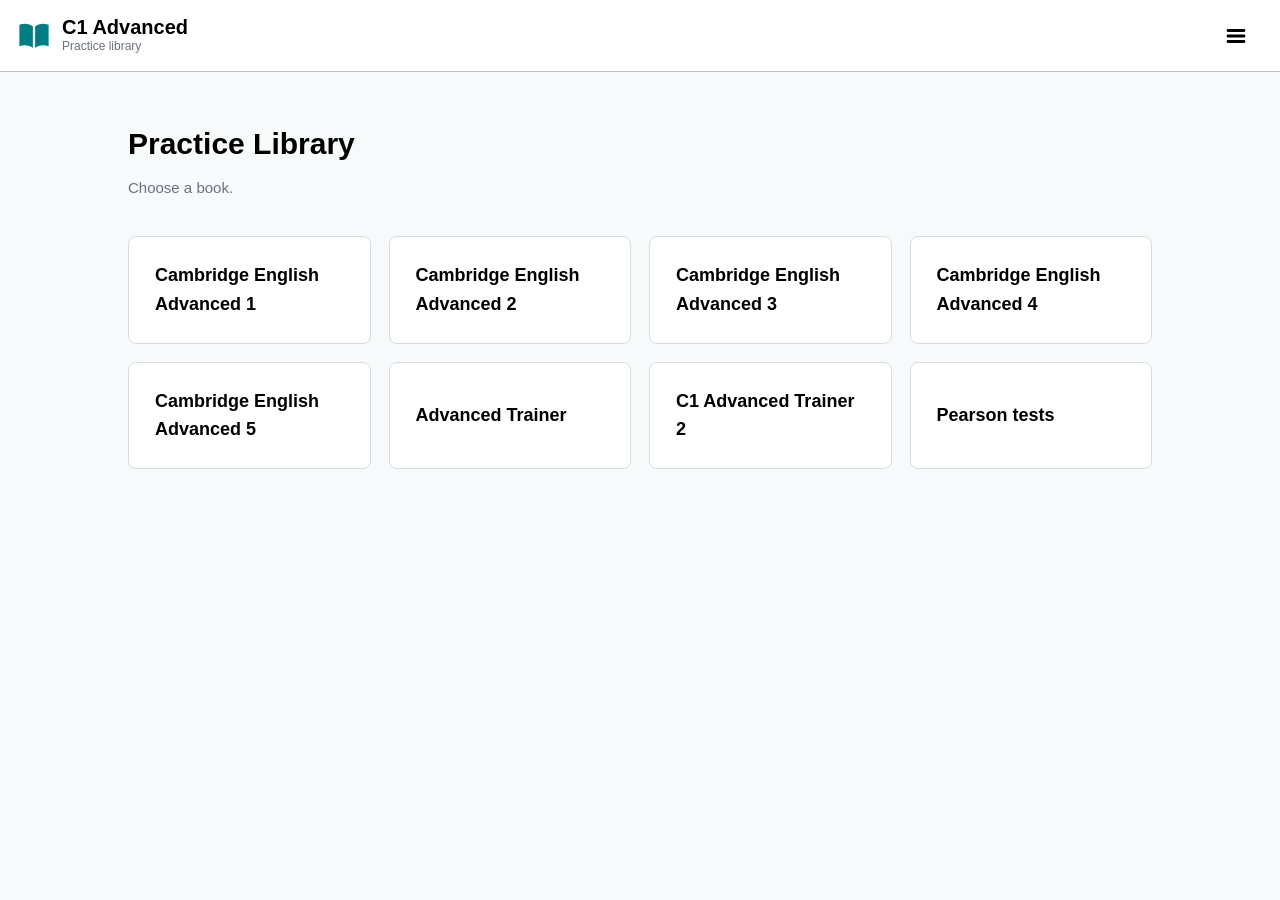
<file: index.html>
<!DOCTYPE html>
<html lang="en">
<head>
<meta charset="UTF-8">
<meta name="viewport" content="width=device-width, initial-scale=1.0">
<title>C1 Advanced — Practice Library</title>
<link rel="stylesheet" href="css/base.css?v=5">
<script src="js/ui.js?v=4"></script>
<script src="js/books.js?v=1"></script>
</head>
<body>

<div class="header">
  <a class="brand" href="index.html">
    <svg viewBox="0 0 32 32" aria-hidden="true"><path fill="currentColor" d="M3 6c5-1.6 9-.9 12 1.6v19c-3-2.3-7-3-12-1.6V6Zm26 0c-5-1.6-9-.9-12 1.6v19c3-2.3 7-3 12-1.6V6Z"/></svg>
    <div><span class="brand-name">C1 Advanced</span><span class="brand-sub">Practice library</span></div>
  </a>
  <div class="header-icons">
    <button class="hbtn" type="button" data-options aria-label="Options" title="Options"><svg viewBox="0 0 24 24" fill="none" stroke="currentColor" stroke-width="2.8" stroke-linecap="round" aria-hidden="true"><path d="M4 6.5h16M4 12h16M4 17.5h16"/></svg></button>
  </div>
</div>

<div class="menu-container">
  <h1>Practice Library</h1>
  <p class="subtitle">Choose a book.</p>

  <div class="menu-grid books" id="bookGrid"></div>
</div>

<script>
  // One card per book: just its name
  const grid = document.getElementById('bookGrid');
  window.C1_BOOKS.forEach(b => {
    const card = document.createElement('a');
    card.className = 'menu-card';
    card.href = 'book.html?book=' + encodeURIComponent(b.id);
    const title = document.createElement('span');
    title.className = 'card-title';
    title.textContent = b.title;
    card.appendChild(title);
    grid.appendChild(card);
  });
</script>

</body>
</html>
</file>
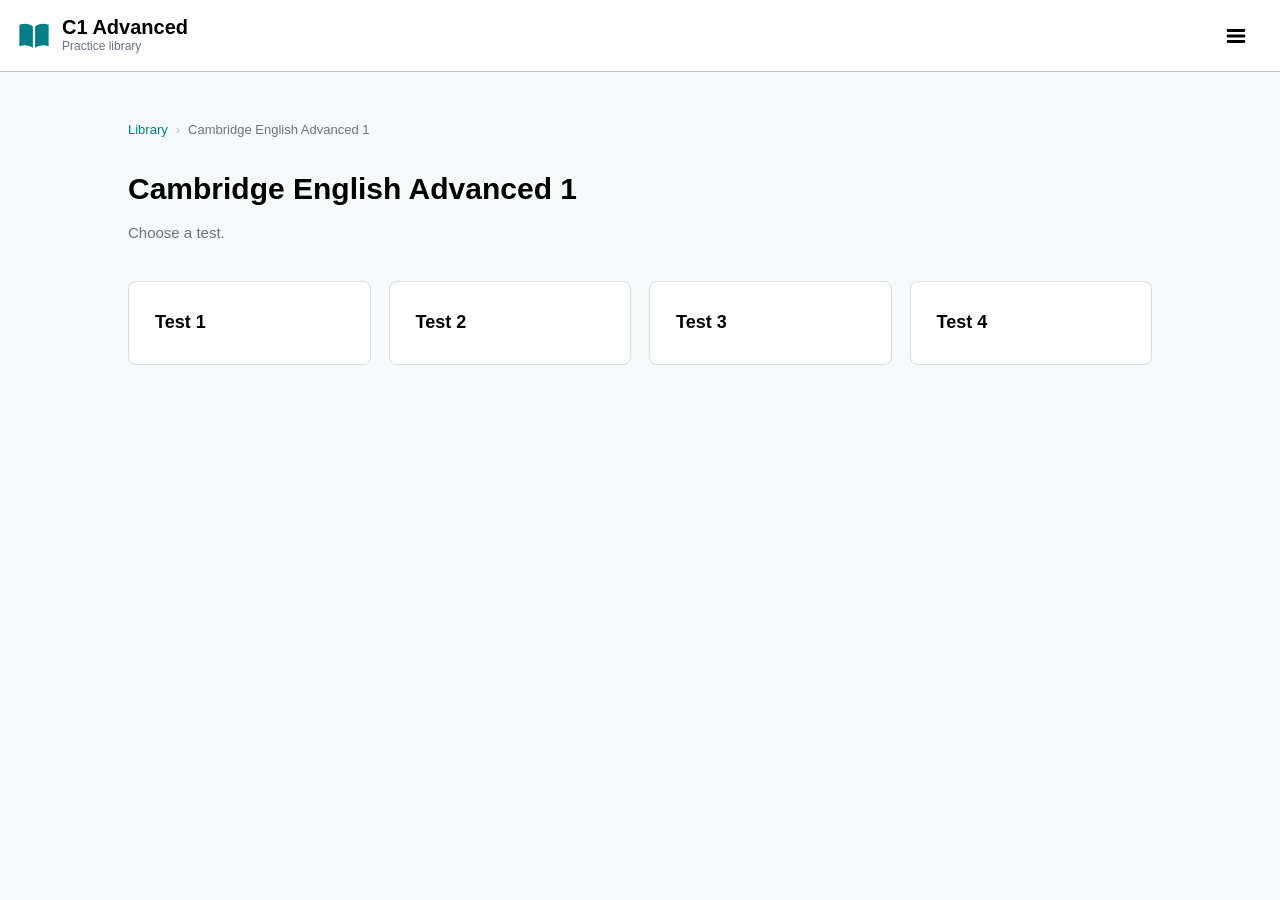
<file: book.html>
<!DOCTYPE html>
<html lang="en">
<head>
<meta charset="UTF-8">
<meta name="viewport" content="width=device-width, initial-scale=1.0">
<title>C1 Advanced — Select Test</title>
<link rel="stylesheet" href="css/base.css?v=5">
<script src="js/ui.js?v=4"></script>
<script src="js/books.js?v=1"></script>
</head>
<body>

<div class="header">
  <a class="brand" href="index.html">
    <svg viewBox="0 0 32 32" aria-hidden="true"><path fill="currentColor" d="M3 6c5-1.6 9-.9 12 1.6v19c-3-2.3-7-3-12-1.6V6Zm26 0c-5-1.6-9-.9-12 1.6v19c3-2.3 7-3 12-1.6V6Z"/></svg>
    <div><span class="brand-name">C1 Advanced</span><span class="brand-sub">Practice library</span></div>
  </a>
  <div class="header-icons">
    <button class="hbtn" type="button" data-options aria-label="Options" title="Options"><svg viewBox="0 0 24 24" fill="none" stroke="currentColor" stroke-width="2.8" stroke-linecap="round" aria-hidden="true"><path d="M4 6.5h16M4 12h16M4 17.5h16"/></svg></button>
  </div>
</div>

<div class="menu-container">
  <div class="breadcrumb">
    <a href="index.html">Library</a>
    <span class="sep">›</span>
    <span id="bookTitle">Book</span>
  </div>

  <h1 id="pageTitle">Select a test</h1>
  <p class="subtitle">Choose a test.</p>

  <div class="menu-grid row" id="testGrid"></div>
</div>

<script>
  const book = new URLSearchParams(window.location.search).get('book') || 'cae1';
  const info = window.C1_BOOK(book) || { id: book, title: 'Unknown book', tests: [] };

  document.getElementById('bookTitle').textContent = info.title;
  document.getElementById('pageTitle').textContent = info.title;
  document.title = 'C1 Advanced — ' + info.title;

  // The tests stand in one row (one column on a narrow screen)
  const grid = document.getElementById('testGrid');
  grid.style.setProperty('--cols', Math.max(1, info.tests.length));
  info.tests.forEach(n => {
    const card = document.createElement('a');
    card.className = 'menu-card';
    card.href = `test.html?book=${encodeURIComponent(info.id)}&test=${n}`;
    const title = document.createElement('span');
    title.className = 'card-title';
    title.textContent = 'Test ' + n;
    card.appendChild(title);
    grid.appendChild(card);
  });
</script>

</body>
</html>
</file>
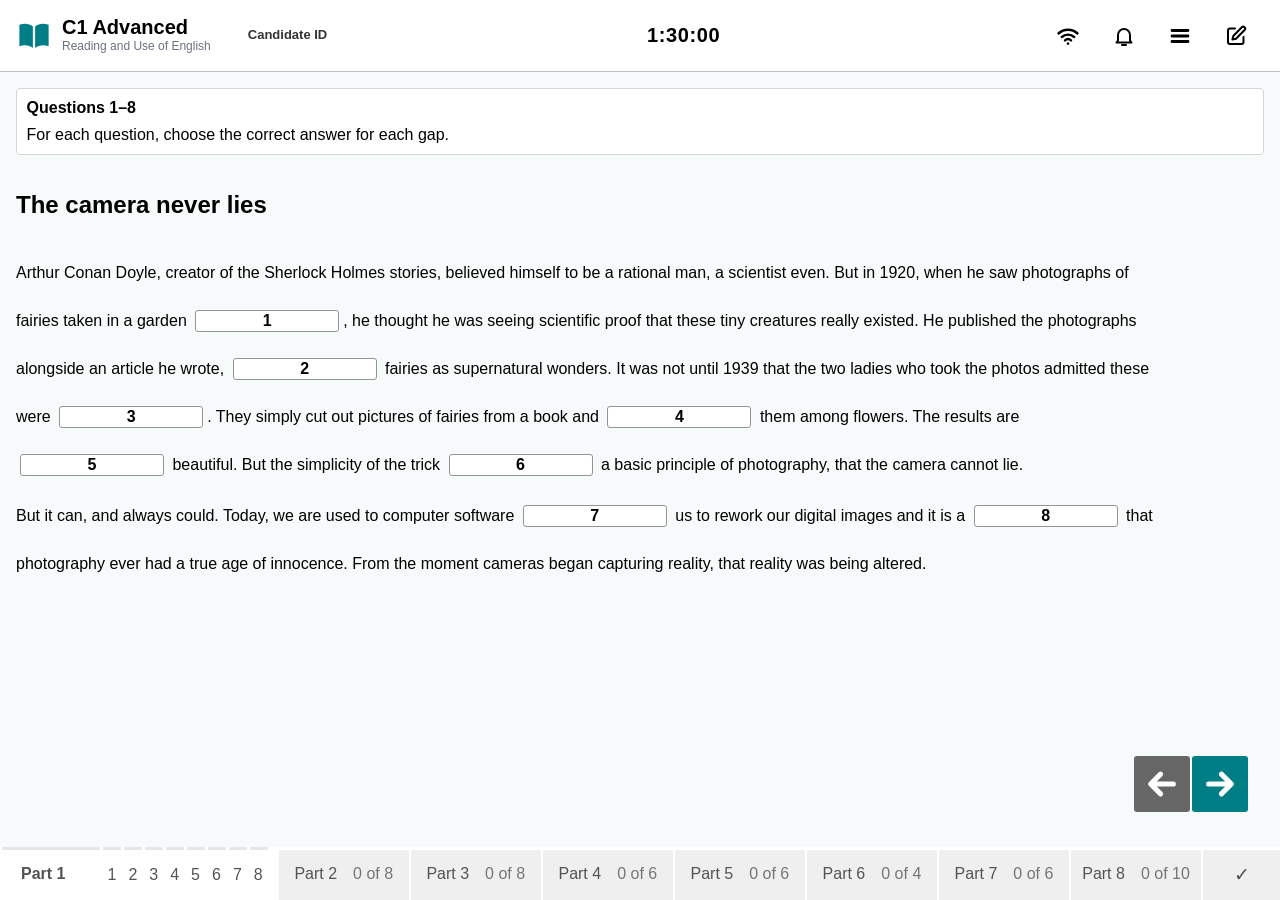
<file: exam.html>
<!DOCTYPE html>
<html lang="en">
<head>
<meta charset="UTF-8">
<meta name="viewport" content="width=device-width, initial-scale=1.0">
<title>C1 Advanced — Reading and Use of English</title>
<link rel="stylesheet" href="css/base.css?v=5">
<link rel="stylesheet" href="css/exam.css?v=5">
<script src="js/ui.js?v=4"></script>
</head>
<body class="rue">

<div class="header">
  <div class="brand">
    <svg viewBox="0 0 32 32" aria-hidden="true"><path fill="currentColor" d="M3 6c5-1.6 9-.9 12 1.6v19c-3-2.3-7-3-12-1.6V6Zm26 0c-5-1.6-9-.9-12 1.6v19c3-2.3 7-3 12-1.6V6Z"/></svg>
    <div><span class="brand-name">C1 Advanced</span><span class="brand-sub">Reading and Use of English</span></div>
  </div>
  <div class="candidate-id">Candidate ID</div>
  <div class="timer" id="timer" role="timer" aria-label="Time remaining">1:30:00</div>
  <div class="header-icons">
    <span class="hbtn" role="img" aria-label="Connected"><svg viewBox="0 0 24 24" fill="none" stroke="currentColor" stroke-width="2.4" stroke-linecap="round" aria-hidden="true"><path d="M2.5 9.5a14 14 0 0 1 19 0M5.8 13a9.3 9.3 0 0 1 12.4 0M9 16.4a4.6 4.6 0 0 1 6 0"/><circle cx="12" cy="19.6" r="1.3" fill="currentColor" stroke="none"/></svg></span>
    <span class="hbtn" aria-hidden="true"><svg viewBox="0 0 24 24" fill="none" stroke="currentColor" stroke-width="2" stroke-linecap="round" stroke-linejoin="round" aria-hidden="true"><path d="M6 16.5V11a6 6 0 0 1 12 0v5.5l1.5 2h-15l1.5-2ZM10 21h4"/></svg></span>
    <button class="hbtn" type="button" data-options aria-label="Options" title="Options"><svg viewBox="0 0 24 24" fill="none" stroke="currentColor" stroke-width="2.8" stroke-linecap="round" aria-hidden="true"><path d="M4 6.5h16M4 12h16M4 17.5h16"/></svg></button>
    <button class="hbtn" type="button" data-notes aria-label="Show notes" aria-expanded="false" title="Notes"><svg viewBox="0 0 24 24" fill="none" stroke="currentColor" stroke-width="2" stroke-linecap="round" stroke-linejoin="round" aria-hidden="true"><path d="M11 4.5H6a2 2 0 0 0-2 2V18a2 2 0 0 0 2 2h11.5a2 2 0 0 0 2-2v-5"/><path d="M17.8 3.3a1.9 1.9 0 0 1 2.8 2.7L12 14.7l-3.6.9.9-3.6 8.5-8.7Z"/></svg></button>
  </div>
</div>

<div class="stage" id="stage">
<div class="instructions" id="instructions">
  <h2 id="instr-title">Questions 1–8</h2>
  <p id="instr-text">For each question, choose the correct answer for each gap.</p>
</div>

<div class="content-wrap">
  <div class="content part-view active" data-view="1"></div>
  <div class="content part-view" data-view="2"></div>
  <div class="content part-view" data-view="3"></div>
  <div class="content part-view" data-view="4">
    <div class="part4-container" id="part4Container"></div>
  </div>
  <div class="content part-view" data-view="5">
    <div class="p5-layout">
      <div class="p5-left" id="p5Left"></div>
      <div class="p5-divider" id="p5Divider"><div class="handle"><svg viewBox="0 0 24 24" fill="none" stroke="currentColor" stroke-width="2.2" stroke-linecap="round" stroke-linejoin="round" aria-hidden="true"><path d="M4 12h16M8 8l-4 4 4 4M16 8l4 4-4 4"/></svg></div></div>
      <div class="p5-right" id="p5Right"></div>
    </div>
  </div>
  <div class="content part-view" data-view="6">
    <div class="p5-layout">
      <div class="p5-left" id="p6Left"></div>
      <div class="p5-divider" id="p6Divider"><div class="handle"><svg viewBox="0 0 24 24" fill="none" stroke="currentColor" stroke-width="2.2" stroke-linecap="round" stroke-linejoin="round" aria-hidden="true"><path d="M4 12h16M8 8l-4 4 4 4M16 8l4 4-4 4"/></svg></div></div>
      <div class="p5-right" id="p6Right"></div>
    </div>
  </div>
  <div class="content part-view" data-view="7">
    <div class="p5-layout p7-layout">
      <div class="p5-left" id="p7Left"></div>
      <div class="p5-right" id="p7Right"></div>
    </div>
  </div>
  <div class="content part-view" data-view="8">
    <div class="p5-layout">
      <div class="p5-left" id="p8Left"></div>
      <div class="p5-divider" id="p8Divider"><div class="handle"><svg viewBox="0 0 24 24" fill="none" stroke="currentColor" stroke-width="2.2" stroke-linecap="round" stroke-linejoin="round" aria-hidden="true"><path d="M4 12h16M8 8l-4 4 4 4M16 8l4 4-4 4"/></svg></div></div>
      <div class="p5-right" id="p8Right"></div>
    </div>
  </div>

  <div class="flag-btn" id="flagBtn" title="Flag for review">
    <svg viewBox="0 0 18 22" xmlns="http://www.w3.org/2000/svg">
      <path d="M2 1 L16 1 L16 21 L9 16 L2 21 Z"/>
    </svg>
  </div>
</div>

<div class="results-screen" id="p4Review">
  <h1>Part 4 — Self-assessment</h1>
  <p class="lead">Part 4 answers can't be graded automatically. For each question, compare your answer to the accepted answer(s) below and award yourself <b>2</b>, <b>1</b>, or <b>0</b> points.</p>
  <div class="error-box" id="timeUpNote" style="display:none">Time is up. Your answers were submitted automatically.</div>
  <div id="p4ReviewList"></div>
  <div class="results-actions">
    <button class="btn-primary" id="p4SubmitBtn">See results</button>
  </div>
</div>

<div class="results-screen" id="finalResults">
  <h1>Your results</h1>
  <p class="lead">Reading and Use of English — C1 Advanced</p>
  <div id="finalScoreCards"></div>
  <h2>Your answers</h2>
  <div class="answer-review" id="answerReview"></div>
  <div class="results-actions">
    <button class="btn-secondary" id="backToTestBtn">Back to the test</button>
  </div>
</div>

</div><!-- /stage -->

<div class="nav-arrows">
  <button id="prevBtn" title="Previous" aria-label="Previous"><svg viewBox="0 0 24 24" fill="none" stroke="currentColor" stroke-width="3.6" stroke-linecap="round" stroke-linejoin="round" aria-hidden="true"><path d="M20 12H5M11 5l-7 7 7 7"/></svg></button>
  <button class="primary" id="nextBtn" title="Next" aria-label="Next"><svg viewBox="0 0 24 24" fill="none" stroke="currentColor" stroke-width="3.6" stroke-linecap="round" stroke-linejoin="round" aria-hidden="true"><path d="M4 12h15M13 5l7 7-7 7"/></svg></button>
</div>

<div class="footer" id="footer"></div>

<script src="js/exam.js?v=4"></script>
</body>
</html>
</file>
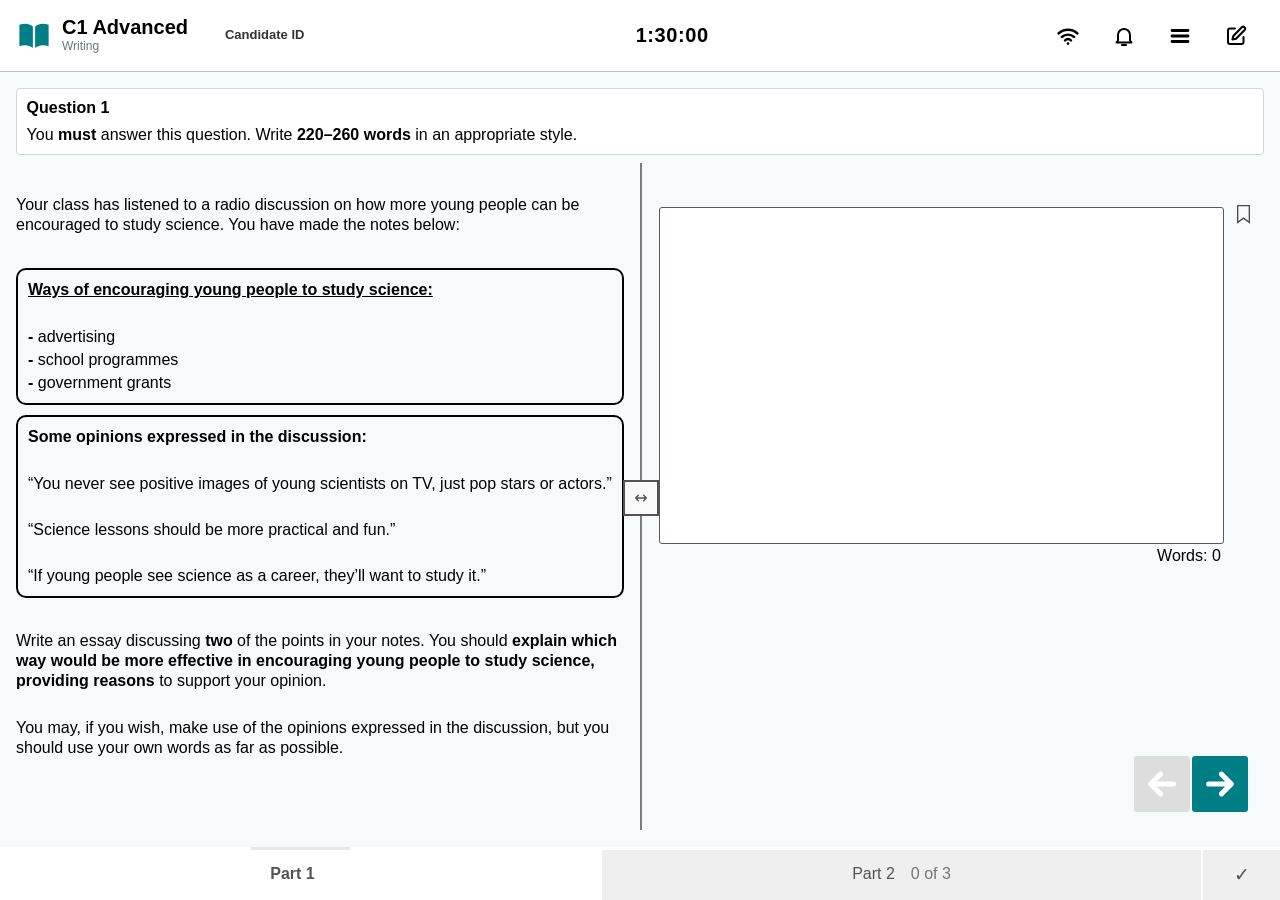
<file: writing.html>
<!DOCTYPE html>
<html lang="en">
<head>
<meta charset="UTF-8">
<meta name="viewport" content="width=device-width, initial-scale=1.0">
<title>C1 Advanced — Writing</title>
<link rel="stylesheet" href="css/base.css?v=5">
<link rel="stylesheet" href="css/exam.css?v=5">
<link rel="stylesheet" href="css/writing.css?v=6">
<script src="js/ui.js?v=4"></script>
</head>
<body class="rue wri">

<div class="header">
  <div class="brand">
    <svg viewBox="0 0 32 32" aria-hidden="true"><path fill="currentColor" d="M3 6c5-1.6 9-.9 12 1.6v19c-3-2.3-7-3-12-1.6V6Zm26 0c-5-1.6-9-.9-12 1.6v19c3-2.3 7-3 12-1.6V6Z"/></svg>
    <div><span class="brand-name">C1 Advanced</span><span class="brand-sub">Writing</span></div>
  </div>
  <div class="candidate-id">Candidate ID</div>
  <div class="timer" id="timer" role="timer" aria-label="Time remaining">1:30:00</div>
  <div class="header-icons">
    <span class="hbtn" role="img" aria-label="Connected"><svg viewBox="0 0 24 24" fill="none" stroke="currentColor" stroke-width="2.4" stroke-linecap="round" aria-hidden="true"><path d="M2.5 9.5a14 14 0 0 1 19 0M5.8 13a9.3 9.3 0 0 1 12.4 0M9 16.4a4.6 4.6 0 0 1 6 0"/><circle cx="12" cy="19.6" r="1.3" fill="currentColor" stroke="none"/></svg></span>
    <span class="hbtn" aria-hidden="true"><svg viewBox="0 0 24 24" fill="none" stroke="currentColor" stroke-width="2" stroke-linecap="round" stroke-linejoin="round" aria-hidden="true"><path d="M6 16.5V11a6 6 0 0 1 12 0v5.5l1.5 2h-15l1.5-2ZM10 21h4"/></svg></span>
    <button class="hbtn" type="button" data-options aria-label="Options" title="Options"><svg viewBox="0 0 24 24" fill="none" stroke="currentColor" stroke-width="2.8" stroke-linecap="round" aria-hidden="true"><path d="M4 6.5h16M4 12h16M4 17.5h16"/></svg></button>
    <button class="hbtn" type="button" data-notes aria-label="Show notes" aria-expanded="false" title="Notes"><svg viewBox="0 0 24 24" fill="none" stroke="currentColor" stroke-width="2" stroke-linecap="round" stroke-linejoin="round" aria-hidden="true"><path d="M11 4.5H6a2 2 0 0 0-2 2V18a2 2 0 0 0 2 2h11.5a2 2 0 0 0 2-2v-5"/><path d="M17.8 3.3a1.9 1.9 0 0 1 2.8 2.7L12 14.7l-3.6.9.9-3.6 8.5-8.7Z"/></svg></button>
  </div>
</div>

<div class="stage split" id="stage">
<div class="instructions" id="instructions">
  <h2 id="instr-title">Question 1</h2>
  <p id="instr-text">You <b>must</b> answer this question. Write <b>220–260 words</b> in an appropriate style.</p>
</div>

<!-- One screen per question; js/writing.js builds them from wri.json -->
<div class="content-wrap" id="views"></div>

<div class="results-screen" id="finalResults">
  <h1>Your writing</h1>
  <p class="lead">Writing — C1 Advanced</p>
  <div class="error-box" id="timeUpNote" style="display:none">Time is up. Your answers were handed in as they were.</div>
  <p class="wri-note">Writing is not marked automatically. Read each answer again and give it a mark from <b>0</b> to <b>5</b> for each of the four criteria. Each answer should be <b id="limitsText">220–260 words</b> long.</p>
  <div id="writingReview"></div>
  <div class="wri-summary" aria-live="polite">
    <div class="wri-sum-row"><span>Total</span><b id="totalMarks">0 / 40</b></div>
    <div class="wri-sum-row"><span>Cambridge English Scale, approximately</span><b id="scaleScore">—</b></div>
    <p class="wri-sum-note" id="scaleNote"></p>
  </div>
  <div class="results-actions">
    <button class="btn-secondary" id="backToTestBtn">Back to the test</button>
    <button class="btn-secondary" id="downloadBtn">Save answers as a text file</button>
  </div>
</div>

</div><!-- /stage -->

<div class="nav-arrows">
  <button id="prevBtn" title="Previous" aria-label="Previous"><svg viewBox="0 0 24 24" fill="none" stroke="currentColor" stroke-width="3.6" stroke-linecap="round" stroke-linejoin="round" aria-hidden="true"><path d="M20 12H5M11 5l-7 7 7 7"/></svg></button>
  <button class="primary" id="nextBtn" title="Next" aria-label="Next"><svg viewBox="0 0 24 24" fill="none" stroke="currentColor" stroke-width="3.6" stroke-linecap="round" stroke-linejoin="round" aria-hidden="true"><path d="M4 12h15M13 5l7 7-7 7"/></svg></button>
</div>

<div class="footer" id="footer"></div>

<script src="js/writing.js?v=6"></script>
</body>
</html>
</file>
<file: css/base.css>
/* Shared tokens, header, options menu, notes and the library pages.
   Every colour used by the site is defined here, once per contrast theme.
   Sizes written in rem follow the text size chosen in Options
   (16px regular, 21px large, 26px extra large). */

:root {
  --bg: #f7fafa;
  --surface: #ffffff;
  --soft: #f1f4f5;
  --border: #d8dce2;
  --line: #b8bec8;
  --dash: #e3e6eb;
  --text: #000000;
  --text-2: #333333;
  --muted: #6b7280;
  --faint: #888888;
  --teal: #007e86;
  --teal-dark: #00646b;
  --on-accent: #ffffff;
  --blue: #418ec8;
  --orange: #f4663b;
  --hover: #e4e4e4;
  --selected: #bbd8f0;
  --on-selected: #000000;
  --drop: #eaf4ff;
  --gap-border: #949494;
  --dark-1: #272727;
  --dark-2: #3d3d3d;
  --on-dark: #ffffff;
  --opt-hover: #2a6c96;
  --divider: rgba(0, 0, 0, 0.5);
  --divider-hover: #2a6c96;
  --divider-strip: #dee1e1;
  --resize-bg: #f9f9f9;
  --resize-bg-hover: #e1e1e1;
  --resize-fg: #535353;
  --resize-active: #2a6c96;
  --rubric-border: #d5d5d5;
  --header-line: #c1c1c1;
  --choice-border: #919191;
  --dash-border: #333333;
  --flag-off: #4d4d4d;
  --scroll-thumb: rgba(0, 0, 0, 0.4);
  --nav-prev: #666666;
  --foot-item: #efefef;
  --foot-hover: #e2e2e2;
  --foot-fg: #535353;
  --foot-muted: #757575;
  --bar-empty: #e6e6e6;
  --cur-bg: #d9f1f2;
  --cur-fg: #000000;
  --menu-main: #2a6c96;
  --menu-main-hover: #19445f;
  --menu-hover: #e9f0f7;
  --side-bg: #e8e8e8;
  --side-shadow: #9b9a9a;
  --link: #004080;
  --hl: #7d4a5a;
  --hl-fg: #ffffff;
  --hl-overlap: #ff70ff;
  --hl-overlap-fg: #000000;
  --note: #204ccf;
  --note-focus: #1e46be;
  --note-fg: #ffffff;
  --adder-fg: #737373;
  --adder-fg-hover: #202020;
  --ok: #0a7a3e;
  --bad: #b81b1b;
  --warn: #b37400;
  --err-bg: #fff3f3;
  --err-border: #f5c2c2;
  --err-text: #8a1f1f;
  --shadow: rgba(0, 0, 0, 0.3);
  --card-shadow: rgba(15, 122, 122, 0.12);
  color-scheme: light;
}

/* White on black and Yellow on black. js/ui.js sets data-theme on <html>. */
:root[data-theme="wob"], :root[data-theme="yob"] {
  --bg: #000000;
  --surface: #000000;
  --soft: #1c1c1c;
  --border: #ffffff;
  --line: #ffffff;
  --dash: #666666;
  --text: #ffffff;
  --text-2: #ffffff;
  --muted: #d0d0d0;
  --faint: #bbbbbb;
  --teal: #00c2cc;
  --teal-dark: #00a3ac;
  --on-accent: #000000;
  --blue: #6ab4ee;
  --orange: #ff7a52;
  --hover: #333333;
  --selected: #ffffff;
  --on-selected: #000000;
  --drop: #1d3547;
  --gap-border: #ffffff;
  --dark-1: #000000;
  --dark-2: #333333;
  --on-dark: #ffffff;
  --opt-hover: #2a6c96;
  --divider: rgba(255, 255, 255, 0.7);
  --divider-hover: #6ab4ee;
  --divider-strip: #2b2b2b;
  --resize-bg: #000000;
  --resize-bg-hover: #333333;
  --resize-fg: #ffffff;
  --resize-active: #2a6c96;
  --rubric-border: #ffffff;
  --header-line: #ffffff;
  --choice-border: #ffffff;
  --dash-border: #ffffff;
  --flag-off: #ffffff;
  --scroll-thumb: rgba(255, 255, 255, 0.5);
  --nav-prev: #555555;
  --foot-item: #1c1c1c;
  --foot-hover: #333333;
  --foot-fg: #ffffff;
  --foot-muted: #cfcfcf;
  --bar-empty: #555555;
  --cur-bg: #ffffff;
  --cur-fg: #000000;
  --menu-main: #2a6c96;
  --menu-main-hover: #3b85b5;
  --menu-hover: #333333;
  --side-bg: #1c1c1c;
  --side-shadow: #000000;
  --link: #8ecbff;
  --adder-fg: #d0d0d0;
  --adder-fg-hover: #ffffff;
  --ok: #6fdc8c;
  --bad: #ff8a80;
  --warn: #ffd54f;
  --err-bg: #3a1212;
  --err-border: #ff8a80;
  --err-text: #ffd0cc;
  --shadow: rgba(255, 255, 255, 0.25);
  --card-shadow: rgba(255, 255, 255, 0.2);
  color-scheme: dark;
}
:root[data-theme="yob"] {
  --border: #ffe600;
  --line: #ffe600;
  --text: #ffe600;
  --text-2: #ffe600;
  --muted: #e6cf00;
  --faint: #ccb800;
  --selected: #ffe600;
  --gap-border: #ffe600;
  --on-dark: #ffe600;
  --resize-fg: #ffe600;
  --rubric-border: #ffe600;
  --header-line: #ffe600;
  --choice-border: #ffe600;
  --dash-border: #ffe600;
  --flag-off: #ffe600;
  --foot-fg: #ffe600;
  --foot-muted: #e6cf00;
  --cur-bg: #ffe600;
  --adder-fg: #e6cf00;
  --adder-fg-hover: #ffe600;
}

/* Text size. The header grows a little less than the rest, as in the exam player. */
html { font-size: 16px; --hf: 16px; }
html[data-size="l"] { font-size: 21px; --hf: 19.5px; }
html[data-size="xl"] { font-size: 26px; --hf: 23.9px; }

* { box-sizing: border-box; }

html, body {
  margin: 0;
  padding: 0;
  font-family: Arial, Helvetica, sans-serif;
  background: var(--bg);
  color: var(--text);
  line-height: 1.6;
}
body { font-size: 0.9375rem; }

a { color: inherit; text-decoration: none; }

/* Rectangular scrollbars, 17px wide; the thumb keeps one colour whatever the mouse does */
::-webkit-scrollbar { width: 17px; height: 17px; }
::-webkit-scrollbar-track { background: transparent; }
::-webkit-scrollbar-thumb { background: var(--scroll-thumb); border-radius: 0; }
::-webkit-scrollbar-corner { background: transparent; }
@supports not selector(::-webkit-scrollbar) {
  * { scrollbar-color: var(--scroll-thumb) transparent; }
}

/* ---------------------------------------------------------
   Header (sizes in em of the header's own font size)
   --------------------------------------------------------- */
.header {
  font-size: var(--hf);
  background: var(--surface);
  border-bottom: 1px solid var(--header-line);
  padding: 0 0 0 1em;
  height: 4.5em;
  display: flex;
  align-items: center;
  gap: 1.5em;
}
.brand { display: flex; align-items: center; gap: 0.625em; color: var(--text); min-width: 0; white-space: nowrap; }
.brand > div { min-width: 0; overflow: hidden; }
.brand svg { width: 2.25em; height: 2.25em; color: var(--teal); flex-shrink: 0; }
.brand-name { display: block; font-weight: bold; font-size: 1.25em; line-height: 1.15; }
.brand-sub { display: block; font-size: 0.75em; line-height: 1.3; color: var(--muted); }
/* in a narrow window the candidate label gives way first */
.candidate-id {
  font-size: 0.8125em; font-weight: bold; color: var(--text-2); margin-left: 1em;
  flex: 0 100 auto; min-width: 0; overflow: hidden; white-space: nowrap; text-overflow: ellipsis;
}
.timer {
  margin-left: auto;
  font-size: 1.25em; font-weight: bold; letter-spacing: 0.03em; white-space: nowrap;
  font-variant-numeric: tabular-nums;
}
.timer.low { color: var(--bad); }
.timer.hidden-by-user { visibility: hidden; }
.header-icons {
  display: flex; align-items: stretch; align-self: stretch;
  margin-left: auto; padding-right: 1em;
  color: var(--text);
}
/* 56 x 72px buttons (and the status icon), background fades in 0.1s under the mouse */
.hbtn {
  width: 3.5em; padding: 0;
  display: flex; align-items: center; justify-content: center;
  border: 0; background: transparent; color: inherit;
  font: inherit; cursor: pointer;
  transition: background-color 0.1s linear;
}
button.hbtn:hover, button.hbtn[aria-expanded="true"] { background: var(--hover); }
button.hbtn:focus-visible { outline: 2px solid var(--blue); outline-offset: -2px; }
span.hbtn { cursor: default; }
.hbtn svg { width: 1.5em; height: 1.5em; display: block; }

/* ---------------------------------------------------------
   Options: a full-window menu with sub-screens
   --------------------------------------------------------- */
.opts {
  position: fixed; inset: 0; z-index: 900;
  background: var(--bg); color: var(--text);
  overflow-y: auto;
  font-size: 1rem; line-height: 1.25;
}
.opts[hidden], .opts-back[hidden], .notes-empty[hidden] { display: none; }
.opts-head { position: relative; height: 4.5rem; display: flex; align-items: center; justify-content: center; }
.opts-title { margin: 0; font-size: 1.625rem; font-weight: normal; }
.opts-back, .opts-close {
  position: absolute; top: 0; height: 100%;
  display: flex; align-items: center; gap: 0.5rem;
  border: 0; background: transparent; color: var(--text);
  font: inherit; cursor: pointer;
}
.opts-back { left: 0.5rem; padding: 0 0.5rem; font-size: 1.625rem; }
.opts-close { right: 1.5rem; padding: 0 0.75rem; }
.opts-back svg, .opts-close svg { width: 1.25rem; height: 1.25rem; display: block; }
.opts-back:hover, .opts-close:hover { color: var(--menu-main); }
.opts-body { width: 43.75rem; max-width: calc(100% - 2rem); margin: 0.75rem auto 3rem; }
.opts-group {
  margin: 0 0 1.0625rem; padding: 0; list-style: none;
  background: var(--surface); border: 1px solid var(--rubric-border); border-radius: 4px;
  overflow: hidden;
}
.opts-row {
  width: 100%; min-height: 4.6875rem; padding: 0 2.25rem;
  display: flex; align-items: center; gap: 1.5rem;
  border: 0; border-top: 1px solid var(--rubric-border);
  background: transparent; color: var(--text);
  font: inherit; font-size: 1.0625rem; text-align: left; cursor: pointer;
  transition: background-color 0.1s linear;
}
.opts-group > li:first-child .opts-row { border-top: 0; }
.opts-row:hover, .opts-row:focus-visible { background: var(--menu-hover); outline: none; }
.opts-row .ico { flex: none; width: 1.375rem; height: 1.375rem; color: var(--faint); display: flex; }
.opts-row .ico svg { width: 100%; height: 100%; }
.opts-row .lbl { flex: 1 1 auto; }
.opts-row .chev { flex: none; width: 0.875rem; height: 0.875rem; display: flex; }
.opts-row .chev svg { width: 100%; height: 100%; }
.opts-row .tick { flex: none; width: 1.375rem; height: 1.375rem; display: flex; visibility: hidden; }
.opts-row[aria-checked="true"] .tick { visibility: visible; }
.opts-group.main { border-color: var(--menu-main); }
.opts-group.main .opts-row { background: var(--menu-main); color: #fff; }
.opts-group.main .opts-row .ico { color: #fff; }
.opts-group.main .opts-row:hover, .opts-group.main .opts-row:focus-visible { background: var(--menu-main-hover); }
/* small pictures of the three contrast themes */
.swatch {
  flex: none; width: 3.5rem; height: 2.375rem; border-radius: 2px;
  display: flex; flex-direction: column; justify-content: center; gap: 0.25rem; padding: 0 0.4375rem;
  box-shadow: 0 1px 4px rgba(0, 0, 0, 0.35);
}
.swatch i { display: block; height: 2px; background: currentColor; }
.swatch i:first-child { width: 45%; }
.swatch.light { background: #fff; color: #000; }
.swatch.wob { background: #000; color: #fff; }
.swatch.yob { background: #000; color: #ffe600; }

/* ---------------------------------------------------------
   Notes panel (300px on the right, full height) and highlights
   --------------------------------------------------------- */
body.notes-open { padding-right: 300px; }
.notes {
  position: fixed; top: 0; right: 0; bottom: 0; z-index: 600;
  width: 300px;
  display: flex; flex-direction: column;
  background: var(--side-bg); color: var(--text);
  font-size: 1rem; line-height: normal;
}
.notes[hidden] { display: none; }
.notes-head {
  flex: none; position: relative; z-index: 2;
  height: calc(var(--hf) * 4.5);
  display: flex; align-items: center;
  background: var(--surface); border-left: 1px solid var(--header-line);
  box-shadow: 0 2px 8px 1px var(--side-shadow);
}
.notes-title { flex: 1 1 0; padding-left: 1rem; }
.notes-head button {
  width: 60px; height: 100%; padding: 0;
  display: flex; align-items: center; justify-content: center;
  border: 0; background: transparent; color: var(--text-2); cursor: pointer;
  transition: background-color 0.1s linear;
}
.notes-head button:hover { background: var(--hover); }
.notes-head svg { width: 1.125rem; height: 1.125rem; display: block; }
.notes-list { flex: 1 1 0; min-height: 0; overflow-y: auto; margin: 0; padding: 3px 0 0 3px; list-style: none; }
.note-card {
  position: relative; margin: 0 0 3px; padding: 20px 15px;
  border-radius: 3px; background: var(--surface); cursor: pointer;
  transition: background-color 0.1s linear;
}
.note-card.focused { background: var(--note-focus); color: var(--note-fg); }
.note-card .where { font-weight: bold; margin-right: 8px; }
.note-card .quote { font-style: italic; overflow-wrap: anywhere; }
.note-card textarea {
  display: block; width: 100%; margin: 16px 0; padding: 0.2rem 0.4rem;
  border: 1px solid var(--gap-border); border-radius: 3px;
  background: var(--surface); color: var(--text);
  font: inherit; resize: none; overflow: hidden;
  transition: border 0.2s linear;
}
.note-card textarea:focus { outline: none; border-color: var(--blue); box-shadow: 0 0 0 1px var(--blue); }
.note-card .del {
  display: block; margin-left: auto; padding: 0;
  border: 0; background: transparent; color: var(--link);
  font: inherit; cursor: pointer;
  transition: color 0.3s;
}
.note-card .del:hover { text-decoration: underline; }
.note-card.focused .del { color: var(--note-fg); }
.notes-empty { padding: 3rem 1.5rem; text-align: center; color: var(--text-2); }
.notes-empty b { display: block; margin-bottom: 0.5rem; font-weight: bold; }

/* Highlighted text. A highlight inside another one (an overlap) turns pink. */
.anno { background: var(--hl); color: var(--hl-fg); cursor: pointer; }
.anno.note { background: var(--note); color: var(--note-fg); }
.anno.note.focused { background: var(--note-focus); }
.anno .anno, .anno .anno.note { background: var(--hl-overlap); color: var(--hl-overlap-fg); }
body.anno-hidden .anno { background: transparent !important; color: inherit !important; cursor: inherit; }

/* The bubble under a selection (Note / Highlight) or over a highlight (Delete) */
@keyframes adder-in { from { opacity: 0.05; transform: translateY(-6px); } to { opacity: 1; transform: none; } }
.adder {
  position: absolute; z-index: 999;
  display: flex;
  border: 1px solid var(--adder-fg); border-radius: 4px;
  background: var(--surface);
  box-shadow: 0 2px 10px rgba(0, 0, 0, 0.25);
  animation: adder-in 0.08s ease-in forwards;
}
.adder[hidden] { display: none; }
.adder::before {
  content: ""; position: absolute; top: -5px; left: 50%; margin-left: -4px;
  width: 7px; height: 7px; transform: rotate(-135deg);
  background: var(--surface);
  border-right: 1px solid var(--adder-fg); border-bottom: 1px solid var(--adder-fg);
}
.adder button {
  display: flex; flex-direction: column; align-items: center;
  padding: 10px 10px 7px;
  border: 0; background: transparent; color: var(--adder-fg);
  font: 12px/12px Arial, Helvetica, sans-serif; cursor: pointer;
  transition: color 0.08s;
}
.adder button:hover { color: var(--adder-fg-hover); }
.adder svg { width: 16px; height: 16px; display: block; }
.adder span { margin: 6px 0 2px; white-space: pre-line; text-align: center; }

/* ---------------------------------------------------------
   Library pages
   --------------------------------------------------------- */
.menu-container { max-width: 68rem; margin: 0 auto; padding: 3rem 2rem 5rem; }
.menu-container h1 { font-size: 1.875rem; margin: 0 0 0.5rem; color: var(--text); }
.menu-container .subtitle { color: var(--muted); font-size: 0.9375rem; margin: 0 0 2.25rem; }
.breadcrumb {
  display: flex; gap: 0.5rem; flex-wrap: wrap;
  font-size: 0.8125rem; color: var(--muted); margin-bottom: 1.5rem;
}
.breadcrumb a { color: var(--teal); }
.breadcrumb a:hover { text-decoration: underline; }
.breadcrumb .sep { color: var(--line); }

.menu-grid { display: grid; gap: 1.125rem; }
/* The books: four to a row, so the eight of them make two full rows; then two, then one */
.menu-grid.books { grid-template-columns: repeat(4, minmax(0, 1fr)); }
/* Tests of a book, papers of a test: all in one row, or all in one column on a narrow screen */
.menu-grid.row { grid-template-columns: repeat(var(--cols, 4), minmax(0, 1fr)); }
@media (max-width: 56em) {
  .menu-grid.books { grid-template-columns: repeat(2, minmax(0, 1fr)); }
  .menu-grid.row { grid-template-columns: minmax(0, 1fr); }
}
@media (max-width: 30em) {
  .menu-grid.books { grid-template-columns: minmax(0, 1fr); }
}
.menu-card {
  background: var(--surface);
  border: 1px solid var(--border);
  border-radius: 8px;
  padding: 1.5rem 1.625rem;
  cursor: pointer;
  transition: border-color 0.15s, transform 0.15s, box-shadow 0.15s;
  display: flex; flex-direction: column; gap: 0.375rem;
  justify-content: center; min-height: 5.25rem;
  text-align: left; font-family: inherit; font-size: inherit; color: inherit; text-decoration: none;
}
/* a card with a label and details starts from the top; one with only a name is centred */
.menu-card:has(.card-label) { justify-content: flex-start; }
.menu-card:hover { border-color: var(--teal); transform: translateY(-2px); box-shadow: 0 6px 16px var(--card-shadow); }
.menu-card .card-label { font-size: 0.75rem; text-transform: uppercase; letter-spacing: 1px; color: var(--teal); font-weight: bold; }
.menu-card .card-title { font-size: 1.125rem; font-weight: bold; color: var(--text); }
.menu-card .card-meta { font-size: 0.8125rem; color: var(--muted); }
.menu-card.disabled { opacity: 0.5; cursor: not-allowed; }
.menu-card.disabled:hover { border-color: var(--border); transform: none; box-shadow: none; }

.error-box {
  background: var(--err-bg); border: 1px solid var(--err-border); color: var(--err-text);
  padding: 1.25rem 1.5rem; border-radius: 6px; margin: 1.5rem 0;
}
.coming-soon {
  background: var(--surface); border: 1px dashed var(--line); border-radius: 8px;
  padding: 3rem 2rem; text-align: center; color: var(--muted); margin: 1.5rem 2rem;
}
.coming-soon h2 { color: var(--text-2); margin: 0 0 0.5rem; font-size: 1.375rem; }
.coming-soon a { color: var(--teal); }
</file>
<file: css/exam.css>
/* Exam-player styles.
   Sizes follow measurements of the exam player. Values in rem grow with the
   text size chosen in Options (16, 21 or 26px); values in px stay fixed, as
   they do in the exam player (column widths, the 144px gap, the scrollbars,
   the padding of answer rows). All colours come from base.css. */

/* ---------------------------------------------------------
   Page frame (Reading and Use of English)
   header, a stage that fills the rest, the footer.
   Parts 1–4 scroll the stage as a whole, rubric included;
   Parts 5–8 keep the rubric still and scroll their own panes.
   --------------------------------------------------------- */
body.rue {
  height: 100vh; height: 100dvh;
  display: flex; flex-direction: column; overflow: hidden;
  font-size: 1rem; line-height: 1.25;
}
.rue .header { flex: none; }
.rue .stage {
  flex: 1 1 0; min-height: 0; position: relative;
  display: flex; flex-direction: column;
  overflow-y: scroll;
}
.rue .stage.split { overflow: hidden; }
.rue .stage.results { overflow-y: auto; }
.rue .footer { position: static; flex: none; }

/* Rubric */
.instructions {
  flex: none;
  background: var(--surface); border: 1px solid var(--rubric-border);
  border-radius: 4px;
  margin: 1rem 1rem 0; padding: 0.6rem;
}
.instructions h2 { margin: 0 0 0.5rem; font-size: 1rem; line-height: normal; }
.instructions p { margin: 0; font-size: 1rem; line-height: 1.25rem; color: var(--text); }
.stage.split .instructions { margin-bottom: 0.5rem; }

.content-wrap { position: relative; }
.rue .content-wrap { flex: none; }

/* Defaults, still used as they are by the Listening paper */
.content { padding: 1.5rem 2rem 8.75rem; max-width: 87.5rem; }
.content h1 { font-size: 1.375rem; margin: 1rem 0 1.5rem; }
.content p {
  font-size: 1.0625rem;
  line-height: 2.2;
  margin: 0 0 1.125rem;
  text-align: left;
}

.part-view { display: none; }
.part-view.active { display: block; }

/* ---------------------------------------------------------
   Parts 1–4
   Text starts one line-unit from the left edge and 1.6 under the
   rubric. The text column is at most 1154px wide; a 96px column
   to its right is kept for the bookmark (centred there by exam.js).
   --------------------------------------------------------- */
.rue .content { padding: 1.6rem 1rem calc(5rem + 48px); max-width: none; }
.rue .content h1 { font-size: 1.5rem; line-height: normal; margin: 0 0 1.245rem; }
.rue .content p { font-size: 1rem; line-height: 2rem; margin: 1rem 0; }   /* double line spacing */

.rue .part-view[data-view="1"],
.rue .part-view[data-view="2"],
.rue .part-view[data-view="4"] {
  box-sizing: border-box; max-width: calc(1250px + 2rem);
  padding-right: calc(96px + 1rem);               /* the bookmark column, then the margin */
}
/* Part 1: triple line spacing, paragraphs almost closed up */
.rue .part-view[data-view="1"] h1 { line-height: 3rem; }
.rue .part-view[data-view="1"] p { line-height: 3rem; margin: 0.2rem 0; }

/* Gap boxes: 1.4 times the text size high, at least 144px wide, on the baseline of the sentence */
.gap {
  display: inline-flex; align-items: center; justify-content: center;
  position: relative; box-sizing: border-box;
  min-width: 144px; height: 1.4rem;
  padding: 1px 6px; margin: 0 0.25rem;
  border: 1px solid var(--gap-border);
  border-radius: 3px;
  background: var(--surface); color: var(--text);
  font: inherit; font-size: 1rem; font-weight: bold; line-height: 1;
  white-space: nowrap;
  vertical-align: baseline;
  cursor: pointer; user-select: none;
  transition: border 0.2s linear, box-shadow 0.2s linear;
}
span.gap:hover { background: var(--hover); }
/* current gap: 1px border + 1px ring in blue; flagged gap: orange border */
.gap.current { border-color: var(--blue); box-shadow: 0 0 0 1px var(--blue); }
.gap.flagged { border-color: var(--orange); }
.gap.flagged.current { border-color: var(--orange); box-shadow: 0 0 0 1px var(--orange); }
/* while its options are open the gap is dark with white text */
span.gap.open, span.gap.open:hover {
  background: var(--dark-1); color: var(--on-dark);
  border-color: var(--blue); box-shadow: 0 0 0 1px var(--blue);
}

/* Text input gaps (Parts 2–4): bold centred number until something is typed,
   then plain left-aligned text. Twenty characters wide. */
input.gap {
  display: inline-block;
  width: 13.2438rem;
  padding: 0 8px;
  font-weight: normal; line-height: normal;
  text-align: left;
  outline: none;
  cursor: text; user-select: text;
}
input.gap:placeholder-shown { text-align: center; }
input.gap::placeholder { color: var(--text); font-weight: bold; opacity: 1; }
input.gap:focus { border-color: var(--blue); box-shadow: 0 0 0 1px var(--blue); }
input.gap.flagged:focus { border-color: var(--orange); box-shadow: 0 0 0 1px var(--orange); }

/* Part 1 option strip: same height as the gap, starts at its left edge, sits on top of it */
.popup {
  position: absolute; left: -1px; bottom: calc(100% + 2px);
  display: none; z-index: 50;
  border: 2px solid var(--blue);
  background: var(--dark-2); color: var(--on-dark);
  font-weight: normal; line-height: 1; white-space: nowrap;
  box-shadow: 0 4px 12px var(--shadow);
  cursor: default;
}
.popup.open { display: flex; align-items: stretch; }
.popup .close, .popup .opt {
  display: flex; align-items: center; justify-content: center;
  height: 1.4rem; padding: 0 6px;
  cursor: pointer;
  transition: background-color 0.1s linear;
}
.popup .close { padding: 0 7px; background: var(--dark-2); }
/* children: ✕, then options alternating very dark / dark */
.popup .opt:nth-child(even) { background: var(--dark-1); }
.popup .opt:nth-child(odd) { background: var(--dark-2); }
.popup .opt.selected { background: var(--teal); color: var(--on-accent); }
.popup .close:hover, .popup .opt:hover { background: var(--opt-hover); color: #fff; }

/* Part 3: a 684px text column, its bookmark column, and the keyword list
   at the right edge of the window (20% of its width), which stays in place
   while the text scrolls */
.rue .part-view[data-view="3"] { padding-left: 1.25rem; }
.part3-layout { display: flex; justify-content: space-between; align-items: flex-start; gap: 96px; }
.part3-text { flex: 0 1 684px; min-width: 0; }
.part3-text input.gap { width: 15.7375rem; }
.keyword-list {
  position: sticky; top: 6.75rem;
  flex: 0 0 auto; width: 20vw; min-width: 11.875rem; max-width: 30vw;
}
.kw-title { font-weight: bold; font-size: 1rem; line-height: normal; padding: 0 0 7px 7px; color: var(--text); }
.keyword {
  padding: 7px; font-size: 1rem; line-height: normal;
  color: var(--text); cursor: pointer; user-select: none;
  transition: background-color 0.2s ease-in;
}
.keyword:hover { background: var(--hover); }
.keyword.active { background: var(--selected); color: var(--on-selected); }

/* Part 4: three lines, each double-spaced; the box grows with the answer.
   Every question keeps its own block, so notes made in it are not lost. */
.part4-container { max-width: none; }
.part4-item[hidden] { display: none; }
.rue .content p.part4-first, .rue .content p.part4-second { margin: 0 0 1rem; }
.part4-keyword {
  font-weight: bold; font-size: 1rem; line-height: 2rem;
  margin: 0 0 1rem; color: var(--text);
}
.part4-second input.gap { width: 13.1875rem; min-width: 13.1875rem; max-width: 100%; }

/* ---------------------------------------------------------
   Split layout (Parts 5, 6, 8)
   Left pane 47% of the width with its own scrollbar, a 2px
   border, then the questions. Both panes always show a 17px
   scrollbar track.
   --------------------------------------------------------- */
.rue .stage.split .content-wrap { flex: 1 1 0; min-height: 0; display: flex; padding-bottom: 17px; }
.rue .stage.split .content-wrap:has(.part-view[data-view="7"].active) { padding-bottom: 6.7px; }
.rue .part-view[data-view="5"], .rue .part-view[data-view="6"],
.rue .part-view[data-view="7"], .rue .part-view[data-view="8"] { padding: 0; max-width: none; }
.rue .stage.split .part-view.active { flex: 1 1 0; min-width: 0; min-height: 0; display: flex; }
.p5-layout { flex: 1 1 0; min-width: 0; min-height: 0; display: flex; align-items: stretch; }

.p5-left {
  flex: 0 0 47%; min-width: 200px; box-sizing: border-box;
  overflow-y: scroll;
  padding: 2rem 1rem 3rem;
}
.rue .p5-left h1 { font-size: 1.5rem; line-height: normal; margin: 0 0 1.245rem; text-align: left; max-width: 1000px; }
.rue .p5-left p { font-size: 1rem; line-height: 1.25rem; margin: 0 0 1.65rem; max-width: 1000px; }

.p5-right {
  flex: 1 1 0; min-width: 200px; box-sizing: border-box;
  overflow-y: scroll;
  padding: 1.6rem 1rem calc(5rem + 48px) 17px;
}

/* The border between the panes. Three states:
     at rest   2px grey line, light button with a grey frame and arrow;
     hover     the line and the button's frame and arrow turn blue, the button
               darkens, and a light 16px strip fades in to the right of the line;
     pressed   the button is solid blue with a white arrow.
   The strip is a solid colour and lies under the button, so it never tints it.
   The line, the strip and the button can all be dragged. */
.p5-divider {
  flex: 0 0 2px; position: relative; z-index: 6;
  background: var(--divider);
  cursor: ew-resize; touch-action: none;
  transition: background-color 0.2s ease-out;
}
.p5-divider::after {
  content: ""; position: absolute; z-index: 0; top: 0; bottom: 0; left: 2px; width: 16px;
  background: var(--divider-strip); opacity: 0;
  transition: opacity 0.3s ease-out;
}
.p5-divider .handle {
  position: absolute; z-index: 1; top: 50%; left: -17px; margin-top: -16px;
  box-sizing: border-box; width: 36px; height: 36px;
  display: flex; align-items: center; justify-content: center;
  background: var(--resize-bg); border: 2px solid var(--resize-fg);
  color: var(--resize-fg);
  cursor: ew-resize;
  transition: background-color 0.2s ease-out, border-color 0.2s ease-out, color 0.2s ease-out;
}
.p5-divider .handle svg { width: 1rem; height: 1rem; max-width: 26px; max-height: 26px; display: block; }
.p5-divider:hover, .p5-divider.dragging { background: var(--divider-hover); }
.p5-divider:hover::after, .p5-divider.dragging::after { opacity: 1; }
.p5-divider:hover .handle {
  background: var(--resize-bg-hover); border-color: var(--divider-hover); color: var(--divider-hover);
}
.p5-divider.dragging .handle, .p5-divider .handle:active {
  background: var(--resize-active); border-color: var(--resize-active); color: #fff;
  transition-duration: 0.05s;
}

/* Part 5 questions. The last 40px of each row are the bookmark column. */
.p5-question { position: relative; margin: 0 0 1.5rem; padding: 0 40px 0 0; }
.p5-qhead {
  display: flex; align-items: flex-start;
  margin: 0 0 0.55rem; font-size: 1rem; line-height: 1.25rem; font-weight: bold;
}
.p5-qnum {
  flex: none; box-sizing: content-box;
  min-width: 1.3rem; height: 1rem; padding: 4px 2px 3px; margin: 0 4px 0 0;
  border: 2px solid transparent; border-radius: 3px;
  line-height: 1rem; text-align: center; white-space: nowrap;
  transition: border-color 0.2s linear;
}
.p5-question.current .p5-qnum { border-color: var(--blue); }
.p5-qhead > span:last-child { flex: 1 1 0; min-width: 0; padding-top: 4px; }
/* answer rows: the background fades in 0.2s when the mouse comes over a row or it is chosen */
.p5-option {
  position: relative; display: block;
  margin: 0 0 1px; padding: 12.8px 8px 12.8px 32px;
  background: var(--surface);
  font-size: 1rem; line-height: normal;
  cursor: pointer;
  transition: background-color 0.2s ease-in;
}
.p5-option:hover { background: var(--hover); }
.p5-option.selected { background: var(--selected); color: var(--on-selected); }
/* A real radio button, drawn by the browser, centred on the row */
.p5-option input[type="radio"] {
  position: absolute; left: 13px; top: calc(50% - 7px);
  width: 13px; height: 13px; margin: 0;
  cursor: pointer;
}

/* Bookmark of the current question, centred in the 40px column */
.p5-flag {
  position: absolute; top: -5px; right: calc(14px - 0.4469rem);
  width: calc(0.8938rem + 12px); height: calc(1.25rem + 5px); display: none;
  align-items: center; justify-content: center;
  cursor: pointer; background: transparent; border: none; padding: 0;
}
.p5-question.current .p5-flag { display: flex; }
.p5-flag svg { width: 0.9375rem; height: 1.25rem; display: block; }
.p5-flag svg path {
  fill: none; stroke: var(--flag-off); stroke-width: 1.6;
  transition: fill 0.15s, stroke 0.15s;
}
.p5-flag:hover svg path { stroke: var(--orange); }
.p5-flag.active svg path { fill: var(--orange); stroke: var(--orange); }

/* Parts 6 and 8 — lettered sections on the left; on the right a heading and one
   row per question: the statement (single-spaced, about 78% of the width) and
   a dropdown, rows 1.3 line-units apart */
.p6-letter { display: block; font-weight: bold; font-size: 1rem; line-height: 1.25rem; }
.p6-intro { font-weight: bold; font-size: 1.5rem; line-height: 3rem; margin: 0 0 1.245rem; }
.p5-question.mm-row {
  display: grid; grid-template-columns: minmax(0, 78%) 9.5rem;
  column-gap: 0.8125rem; align-items: start;
  min-height: 1.55rem; margin: 0 0 1.325rem; padding: 1px 40px 1px 0;
}
#p6Right .mm-row { grid-template-columns: minmax(0, 79%) 9.5rem; }
#p8Right .mm-row { grid-template-columns: minmax(0, 77%) 9.5rem; }
/* a one-line statement is centred in its row; the dropdown stays at the top */
.mm-stem { align-self: center; font-size: 1rem; line-height: 1rem; padding: 0 0 0.2rem 1px; }
.mm-select {
  justify-self: start;
  width: 8.9812rem; height: 1.4rem; margin: 0.05rem 0.25rem 0; padding: 0;
  border: 1px solid var(--gap-border); border-radius: 3px;
  background: var(--surface); color: var(--text);
  font: inherit; font-size: 1rem; font-weight: normal;
  text-align: center; text-align-last: center;
  cursor: pointer; outline: none;
  transition: border 0.2s linear, box-shadow 0.2s linear;
}
.mm-row.current .mm-select { border-color: var(--blue); box-shadow: 0 0 0 1px var(--blue); }
.mm-row .p5-flag { top: -2px; }

/* ---------------------------------------------------------
   Part 7 — gapped text and the removed paragraphs.
   Two halves, each with its own scrollbar (the left one has a
   rounded thumb), then a column for the bookmark.
   --------------------------------------------------------- */
.p7-layout {
  box-sizing: border-box;
  padding: 0.6rem 121px 0 1rem;       /* right: 72px bookmark column + 32px margin + 17px */
}
/* the text half is 32px wider than the paragraph half, as measured */
.p7-layout .p5-left { flex: 0 0 calc(50% + 32px); padding: 0 64px 1rem 0; }
.p7-layout .p5-left::-webkit-scrollbar-thumb { border-radius: 4px; }
.p7-layout .p5-right { flex: 1 1 0; padding: 0 16px 1rem 32px; }
.rue .p7-layout .p5-left p.p7-intro { font-weight: bold; }
.p7-gap-row { margin: 0 0 1.65rem; }
.p7-gap {
  display: inline-flex; align-items: center; justify-content: center;
  box-sizing: border-box; position: relative;
  width: 300px; max-width: 100%; min-height: 1.375rem; margin: 1px;
  border: 1px dashed var(--dash-border); border-radius: 5px;
  background: var(--surface);
  font-size: 1rem; line-height: 1.25rem; font-weight: bold; text-align: center;
  vertical-align: middle; cursor: pointer;
}
.p7-gap.current { margin: 0; border: 2px dashed var(--blue); }
.p7-gap.flagged { border-color: var(--orange); }
.p7-gap.drag-over { background: var(--drop); border-color: var(--blue); }
/* a gap holding a paragraph looks like the paragraph boxes on the right */
.p7-gap.filled {
  display: flex; width: auto; justify-content: flex-start; text-align: left;
  padding: 3px 28px 2px 3px;
  border-style: solid; border-color: var(--choice-border); border-radius: 4px;
  font-weight: normal; line-height: normal;
}
.p7-gap.filled.current { border-style: dashed; border-color: var(--blue); }
.p7-gap-remove {
  position: absolute; top: 3px; right: 5px;
  width: 1.125rem; height: 1.125rem;
  border: none; background: transparent;
  color: var(--faint); cursor: pointer; font-size: 0.875rem; line-height: 1;
  display: none;
}
.p7-gap.filled .p7-gap-remove { display: block; }
.p7-gap-remove:hover { color: var(--bad); }

.p7-para {
  margin: 5px; padding: 3px 2px 2px;
  border: 1px solid var(--choice-border); border-radius: 4px;
  background: var(--surface);
  font-size: 1rem; line-height: normal;
  cursor: move; user-select: none;
  transition: background-color 0.2s ease-in;
}
.p7-para:hover { background: var(--hover); }
.p7-para.dragging { opacity: 0.4; }
.p7-para.used { opacity: 0.35; pointer-events: none; background: var(--soft); }

/* Floating bookmark (Parts 1–4 and 7), positioned by exam.js */
.flag-btn {
  position: absolute; width: calc(0.8938rem + 12px); height: calc(1.25rem + 5px);
  display: none; align-items: center; justify-content: center;
  cursor: pointer; background: transparent; border: none; padding: 0;
  z-index: 10;
}
.flag-btn.visible { display: flex; }
.flag-btn svg { width: 0.9375rem; height: 1.25rem; display: block; }
.flag-btn svg path {
  fill: none; stroke: var(--flag-off); stroke-width: 1.6;
  transition: fill 0.15s, stroke 0.15s;
}
.flag-btn:hover svg path { stroke: var(--orange); }
.flag-btn.active svg path { fill: var(--orange); stroke: var(--orange); }

/* ---------------------------------------------------------
   Footer. A 3px strip in the page surface colour, then the tabs:
   one line of text with a line-unit of padding above and below.
   The open part is white and as wide as its question numbers;
   the other parts are grey and share the remaining width.
   --------------------------------------------------------- */
.footer {
  position: fixed; bottom: 0; left: 0; right: 0; z-index: 30;
  display: flex; align-items: stretch;
  height: calc(3.1437em + 3px);
  background: var(--surface); color: var(--foot-fg);
  font-size: 1rem; line-height: 1.15;
}
body.notes-open .footer { right: 300px; }
.part {
  position: relative; flex: 1 1 0; min-width: 0;
  display: flex; flex-wrap: wrap;
  align-items: center; align-content: center; justify-content: center;
  column-gap: 1em; row-gap: 0;        /* "Part 2" and "1 of 8" go on two lines when the tab is narrow */
  margin: 0 1px; padding: 0 0.625em;
  border-top: 3px solid var(--surface);
  background: var(--foot-item); color: var(--foot-fg);
  line-height: 1.05;                  /* keeps a two-line tab clear of the bookmark above it */
  text-align: center; cursor: pointer;
  transition: background-color 0.1s linear;
}
.part:hover { background: var(--foot-hover); }
.part.active {
  flex: 0 0 auto; flex-wrap: nowrap; justify-content: flex-start;
  column-gap: 0; padding: 0;
  background: var(--surface); cursor: default;
}
.part .label {
  display: flex; align-items: center; gap: 0.375em;
  font-weight: normal; white-space: nowrap; flex-shrink: 0;
}
.part.active .label {
  position: relative; align-self: stretch;
  padding: 0 2.25em 0 1.25em; font-weight: 600;   /* a line-unit more on the right, before the numbers */
}
/* Strip above the name of the open part; black once all its questions are answered */
.part.active .label::before {
  content: ""; position: absolute; top: -3px; left: 1px; right: 1px;
  height: 3px; background: var(--bar-empty);
  transition: background-color 0.2s ease-in;
}
.part.active.completed .label::before { background: var(--text); }
.part .check { font-weight: bold; display: none; }
.part.completed .check { display: inline; }
.part .progress { color: var(--foot-muted); white-space: nowrap; }

/* Small bookmark at the top of a closed part that contains flagged questions */
.part .part-flag {
  position: absolute; top: 0; left: 50%; transform: translateX(-50%);
  width: 0.4375em; height: 0.625em; background: var(--orange);
  clip-path: polygon(0 0, 100% 0, 100% 100%, 50% 72%, 0 100%);
  display: none;
}
.part.has-flag .part-flag { display: block; }
.part.active .part-flag { display: none; }

/* Question numbers of the open part. Each has a strip in the top 3px of the
   footer (grey; it fades to black when the question is answered) and, when
   flagged, a bookmark under it. */
.part .qnums { display: flex; align-items: center; }
.part .qnums span:last-child { margin-right: 0.5em; }
.part .qnums span {
  position: relative; box-sizing: content-box;
  min-width: 0.5563em; padding: calc(0.4em - 4px) calc(0.5em - 4px);
  border: 2px solid transparent; border-radius: 3px;
  line-height: 1.1438em; text-align: center; cursor: pointer;
  transition: background-color 0.1s linear;
}
.part .qnums span::before {
  content: ""; position: absolute; top: calc(-0.6em - 7px); left: 0; right: -1px;
  height: 3px; background: var(--bar-empty);
  transition: background-color 0.2s ease-in;
}
.part .qnums span.answered::before { background: var(--text); }
.part .qnums span.flagged::after {
  content: ""; position: absolute; top: calc(-0.6em - 4.4px); left: 50%; transform: translateX(-50%);
  width: 0.4375em; height: 0.625em; background: var(--orange);
  clip-path: polygon(0 0, 100% 0, 100% 100%, 50% 72%, 0 100%);
}
.part .qnums span:hover { background: var(--foot-hover); }
.part .qnums span.current {
  border-color: var(--teal); background: var(--cur-bg);
  color: var(--cur-fg); font-weight: bold;
}

.finish {
  flex: none; width: 4.0104em; margin-left: 1px;
  border-top: 3px solid var(--surface);
  background: var(--foot-item); color: var(--foot-fg);
  display: flex; align-items: center; justify-content: center;
  cursor: pointer; font-size: 1.2em;
  transition: background-color 0.1s linear;
}
.finish:hover { background: var(--foot-hover); }

/* Arrow buttons: fixed size at every text size, 32px from the right edge */
.nav-arrows {
  position: fixed; right: 32px; bottom: 88px;
  display: flex; gap: 2.4px; z-index: 40;
}
body.notes-open .nav-arrows { right: 332px; }
.nav-arrows button {
  width: 56px; height: 56px; padding: 0;
  display: flex; align-items: center; justify-content: center;
  border: none; border-radius: 3px;
  background: var(--nav-prev); color: #fff; cursor: pointer;
  transition: filter 0.1s linear;
}
.nav-arrows button svg { width: 34px; height: 34px; display: block; }
.nav-arrows button.primary { background: var(--teal); color: var(--on-accent); }
.nav-arrows button:hover { filter: brightness(1.1); }

/* Results screens */
.rue .results-screen { flex: none; width: 100%; box-sizing: border-box; }
.results-screen {
  display: none;
  padding: 2rem 3rem 6.25rem; max-width: 68.75rem; margin: 0 auto;
  font-size: 0.9375rem;
}
.results-screen.active { display: block; }
.results-screen h1 { font-size: 1.625rem; margin: 0 0 0.5rem; }
.results-screen h2 { font-size: 1.125rem; margin: 1.75rem 0 0.75rem; }
.results-screen .lead { color: var(--muted); margin-bottom: 1.5rem; }

.p4-review-item {
  background: var(--surface); border: 1px solid var(--border);
  border-radius: 0.375rem; padding: 1.125rem 1.375rem; margin-bottom: 1.125rem;
}
.p4-review-item .label {
  font-size: 0.75rem; text-transform: uppercase; letter-spacing: 0.5px;
  color: var(--muted); margin-bottom: 0.25rem; margin-top: 0.75rem;
}
.p4-review-item .label:first-child { margin-top: 0; }
.p4-review-item .first-line { font-size: 0.9375rem; color: var(--text); margin-bottom: 2px; }
.p4-review-item .keyword {
  font-weight: bold; font-size: 0.9375rem; letter-spacing: 0.5px;
  padding: 0; background: none; display: block; color: var(--text); cursor: default;
}
.p4-review-item .candidate-answer {
  font-size: 1rem; padding: 0.5rem 0.75rem;
  background: var(--soft); border-radius: 0.25rem;
  display: inline-block; min-width: 12.5rem;
}
.p4-review-item .key-answer {
  font-size: 0.9375rem; color: var(--text-2); font-style: italic; line-height: 1.6;
}
.p4-review-item .score-buttons { display: flex; gap: 0.625rem; margin-top: 0.625rem; }
.p4-review-item .score-btn {
  width: 2.875rem; height: 2.375rem;
  border: 1.5px solid var(--gap-border); border-radius: 0.25rem;
  background: var(--surface); font-size: 0.9375rem; font-weight: bold;
  cursor: pointer; color: var(--text-2);
}
.p4-review-item .score-btn:hover { background: var(--hover); }
.p4-review-item .score-btn.selected {
  background: var(--teal); color: var(--on-accent); border-color: var(--teal);
}

.results-actions { margin-top: 1.75rem; display: flex; gap: 0.75rem; }
.btn-primary {
  background: var(--teal); color: var(--on-accent); border: none;
  padding: 0.75rem 1.75rem; font-size: 0.9375rem; font-weight: bold;
  border-radius: 0.25rem; cursor: pointer;
}
.btn-primary:hover { filter: brightness(1.1); }
.btn-primary:disabled { opacity: 0.4; cursor: not-allowed; }
.btn-secondary {
  background: var(--surface); color: var(--text-2);
  border: 1.5px solid var(--gap-border); padding: 0.75rem 1.75rem;
  font-size: 0.9375rem; border-radius: 0.25rem; cursor: pointer;
}

.score-card {
  background: var(--surface); border: 1px solid var(--border);
  border-radius: 0.375rem; padding: 1.5rem 1.75rem; margin-bottom: 1rem;
}
.score-card .section-label {
  font-size: 0.8125rem; text-transform: uppercase; letter-spacing: 1px; color: var(--muted);
}
.score-card .section-score {
  font-size: 2.25rem; font-weight: bold; color: var(--teal); margin: 0.25rem 0 0.5rem;
}
.score-card .section-score .max {
  font-size: 1.375rem; color: var(--faint); font-weight: normal;
}
.score-breakdown {
  display: grid; grid-template-columns: repeat(auto-fit, minmax(11.25rem, 1fr));
  gap: 0.625rem 1.25rem; margin-top: 0.625rem; font-size: 0.875rem; color: var(--text-2);
}
.score-breakdown .row {
  display: flex; justify-content: space-between;
  padding: 0.25rem 0; border-bottom: 1px dashed var(--dash);
}

.answer-review { margin-top: 1.25rem; }
.answer-review-part {
  background: var(--surface); border: 1px solid var(--border);
  border-radius: 0.375rem; padding: 1.125rem 1.375rem; margin-bottom: 0.875rem;
}
.answer-review-part h3 {
  font-size: 0.9375rem; margin: 0 0 0.875rem; color: var(--text-2);
  display: flex; align-items: center; justify-content: space-between;
}
.answer-review-part h3 .part-score {
  color: var(--teal); font-weight: bold; font-size: 0.875rem;
}
.answer-review-row {
  display: grid;
  grid-template-columns: 2.5rem 1fr 1fr 3.75rem;
  gap: 0.75rem; padding: 0.375rem 0; font-size: 0.875rem;
  border-bottom: 1px dashed var(--dash); align-items: center;
}
.answer-review-row:last-child { border-bottom: none; }
.answer-review-row .q-num { font-weight: bold; color: var(--muted); }
.answer-review-row .your { font-family: Arial, sans-serif; }
.answer-review-row .your.correct { color: var(--ok); font-weight: bold; }
.answer-review-row .your.incorrect { color: var(--bad); }
.answer-review-row .your.partial { color: var(--warn); font-weight: bold; }
.answer-review-row .your.empty { color: var(--faint); font-style: italic; }
.answer-review-row .key { color: var(--text-2); font-style: italic; }
.answer-review-row .mark {
  text-align: right; font-weight: bold; color: var(--teal);
}

.hidden-during-results { display: none !important; }
</file>
<file: css/writing.css>
/* Writing paper. Loaded after exam.css, whose page frame, split panes,
   draggable border, footer and arrow buttons it reuses.
   Sizes follow measurements of the exam player: values in rem grow with the
   text size chosen in Options, values in px stay fixed, as they do there. */

.wri { --nav-off: #dddddd; --box-line: #595959; --select-line: #767676; }
:root[data-theme="wob"] .wri, :root[data-theme="yob"] .wri { --nav-off: #3a3a3a; --box-line: var(--gap-border); --select-line: var(--gap-border); }

.wri .wri-view { padding: 0; max-width: none; }

/* ---------------------------------------------------------
   Left pane: the task. It starts at half the width; its own
   scrollbar shows only when the task is longer than the pane.
   --------------------------------------------------------- */
.wri .p5-left {
  flex: 0 0 var(--wri-left, calc(50% - 32px + 2rem));
  overflow-y: auto;
  padding: 0 1rem;
}
.wri-task {
  box-sizing: border-box; min-width: 300px; max-width: 1000px;
  margin: 1rem 0; padding: 1rem 0 2rem;
}
.wri .p5-left .wri-task p { font-size: 1rem; line-height: 1.25rem; margin: 0.2rem 0; max-width: none; }
.wri .p5-left .wri-task > p:first-child,
.wri .p5-left .wri-box > p:first-child { margin-top: 0; }
.wri .p5-left .wri-box > p:last-child { margin-bottom: 0; }
.wri .p5-left .wri-task p.blank { height: 1.25rem; }
.wri .p5-left .wri-task p.center { text-align: center; }
/* framed part of a task: notes, an announcement, an extract from a letter */
.wri-box { border: 2px solid var(--text); border-radius: 10px; padding: 10px; margin: 10px 0; }
.wri-task > .wri-box:first-child { margin-top: 0; }

/* ---------------------------------------------------------
   Right pane: the answer
   --------------------------------------------------------- */
.wri-main { position: relative; box-sizing: border-box; min-width: 310px; max-width: 1250px; padding-right: 40px; }

/* "Answering this question?" (Part 2 only) */
.wri-pick { margin: 0 0 20px; background: var(--surface); border: 1px solid var(--rubric-border); }
.wri-pick-in { display: flex; flex-wrap: wrap; align-items: center; gap: 16px; padding: 10px; }
.wri-pick-status { flex: 1 1 auto; padding-right: 32px; white-space: nowrap; font-size: 1rem; line-height: 1.143; }
.wri .wri-pick-status p { margin: 0 0 0.2rem; font-size: 1rem; line-height: 1.25rem; }
.wri-pick-sel { flex: 1 1 0; max-width: fit-content; padding-right: 100px; white-space: nowrap; }
.wri-select {
  box-sizing: border-box; margin: 0 30px 0 0; padding: 0.4rem;
  font: inherit; font-size: 1rem; vertical-align: middle;
  color: var(--text); background: var(--surface);
  border: 1px solid var(--select-line); border-radius: 0;
}
.wri-select:focus-visible { outline: 2px solid var(--blue); outline-offset: -1px; }
.wri-select:disabled { opacity: 0.6; }
/* state of the choice: ? undecided, tick yes, cross no */
.wri-pick-icon {
  display: inline-flex; align-items: center; justify-content: center;
  min-width: 1.143rem; height: 2rem; vertical-align: middle;
  font-size: 2rem; line-height: 2rem; font-weight: bold;
}
.wri-pick-icon svg { width: 1.6rem; height: 1.6rem; display: block; }

/* The answer box: 17 lines high to begin with, then as tall as the text.
   The bookmark stands in a 40px column to its right. */
.wri-answer { position: relative; padding-top: 1.143rem; }
.wri-text {
  display: block; box-sizing: border-box; width: 100%;
  margin: 0; padding: 0.75rem;
  border: 1px solid var(--box-line); border-radius: 3px;
  background: var(--surface); color: var(--text);
  font: inherit; font-size: 1rem; line-height: 1.143;
  white-space: pre-wrap; overflow: hidden; resize: none; outline: none;
}
.wri-text:disabled { color: var(--muted); cursor: default; }
.wri-count { display: flex; justify-content: flex-end; margin: 0.2rem 0.2rem 0 0; font-size: 1rem; line-height: 1.143; }

.wri-flagcol {
  position: absolute; left: 100%; top: calc(29px - 1rem);
  width: 40px; display: flex; justify-content: center;
}
.wri-flag {
  width: calc(0.8938rem + 12px); height: calc(1.5rem + 1px);
  display: flex; align-items: center; justify-content: center;
  padding: 0; border: none; background: transparent; cursor: pointer;
}
.wri-flag svg { width: 0.9375rem; height: 1.25rem; display: block; }
.wri-flag svg path { fill: none; stroke: var(--flag-off); stroke-width: 1.6; transition: fill 0.15s, stroke 0.15s; }
.wri-flag:hover svg path { stroke: var(--orange); }
.wri-flag.active svg path { fill: var(--orange); stroke: var(--orange); }

/* ---------------------------------------------------------
   Footer: the two parts share the width equally. A part with a
   single question shows only its name, centred.
   --------------------------------------------------------- */
.wri .footer .part { padding: 0; }
.wri .footer .part.active { flex: 1 1 0; }
.wri .footer .part.active.single { justify-content: center; }

/* "Previous" on the first question */
.wri .nav-arrows button:disabled { background: var(--nav-off); cursor: default; filter: none; }

/* ---------------------------------------------------------
   After the test: the two answers as written, marks for each
   against the four criteria, the total and the scale score
   --------------------------------------------------------- */
.wri-note { color: var(--text-2); margin: 0 0 1.5rem; line-height: 1.5; }
.wri-result {
  background: var(--surface); border: 1px solid var(--border);
  border-radius: 0.375rem; padding: 1.125rem 1.375rem; margin-bottom: 1.125rem;
}
.wri-result h3 { margin: 0 0 0.25rem; font-size: 1rem; }
.wri-result .meta { color: var(--muted); font-size: 0.875rem; margin-bottom: 0.75rem; }
.wri-result .meta .off { color: var(--warn); font-weight: bold; }
.wri-result-text {
  white-space: pre-wrap; overflow-wrap: anywhere; line-height: 1.5;
  border-top: 1px dashed var(--dash); padding-top: 0.75rem; color: var(--text);
}
.wri-result .btn-secondary { margin-top: 0.875rem; padding: 0.4rem 1rem; }
.wri-empty { color: var(--muted); margin: 0.5rem 0 0; }

.wri-marks { margin-top: 1.25rem; border-top: 1px solid var(--border); }
.wri-crit {
  display: flex; flex-wrap: wrap; align-items: center; justify-content: space-between; gap: 0.5rem 1rem;
  padding: 0.5rem 0; border-bottom: 1px solid var(--dash);
}
.wri-crit .name { font-weight: bold; color: var(--text); }
.wri-crit .wri-opts { display: flex; flex-wrap: wrap; gap: 0.375rem; }
.wri-crit label {
  display: inline-flex; align-items: center; gap: 0.375rem;
  min-width: 3.25rem; padding: 0.3rem 0.625rem;
  border: 1px solid var(--border); border-radius: 0.25rem;
  background: var(--surface); color: var(--text); cursor: pointer;
  transition: background-color 0.2s ease-in, color 0.2s ease-in;
}
.wri-crit label:hover { background: var(--hover); }
.wri-crit label:has(input:checked) { background: var(--selected); color: var(--on-selected); border-color: var(--blue); }
.wri-crit input { margin: 0; cursor: pointer; }
.wri-crit.total { border-bottom: none; padding-bottom: 0; }
.wri-subtotal { font-weight: bold; }

.wri-summary {
  background: var(--surface); border: 2px solid var(--teal);
  border-radius: 0.375rem; padding: 1.125rem 1.375rem;
}
.wri-sum-row { display: flex; align-items: baseline; justify-content: space-between; gap: 1rem; padding: 0.25rem 0; font-size: 1rem; }
.wri-sum-row b { font-size: 1.375rem; white-space: nowrap; }
.wri-sum-note { margin: 0.375rem 0 0; color: var(--muted); font-size: 0.875rem; min-height: 1.3em; }
</file>
